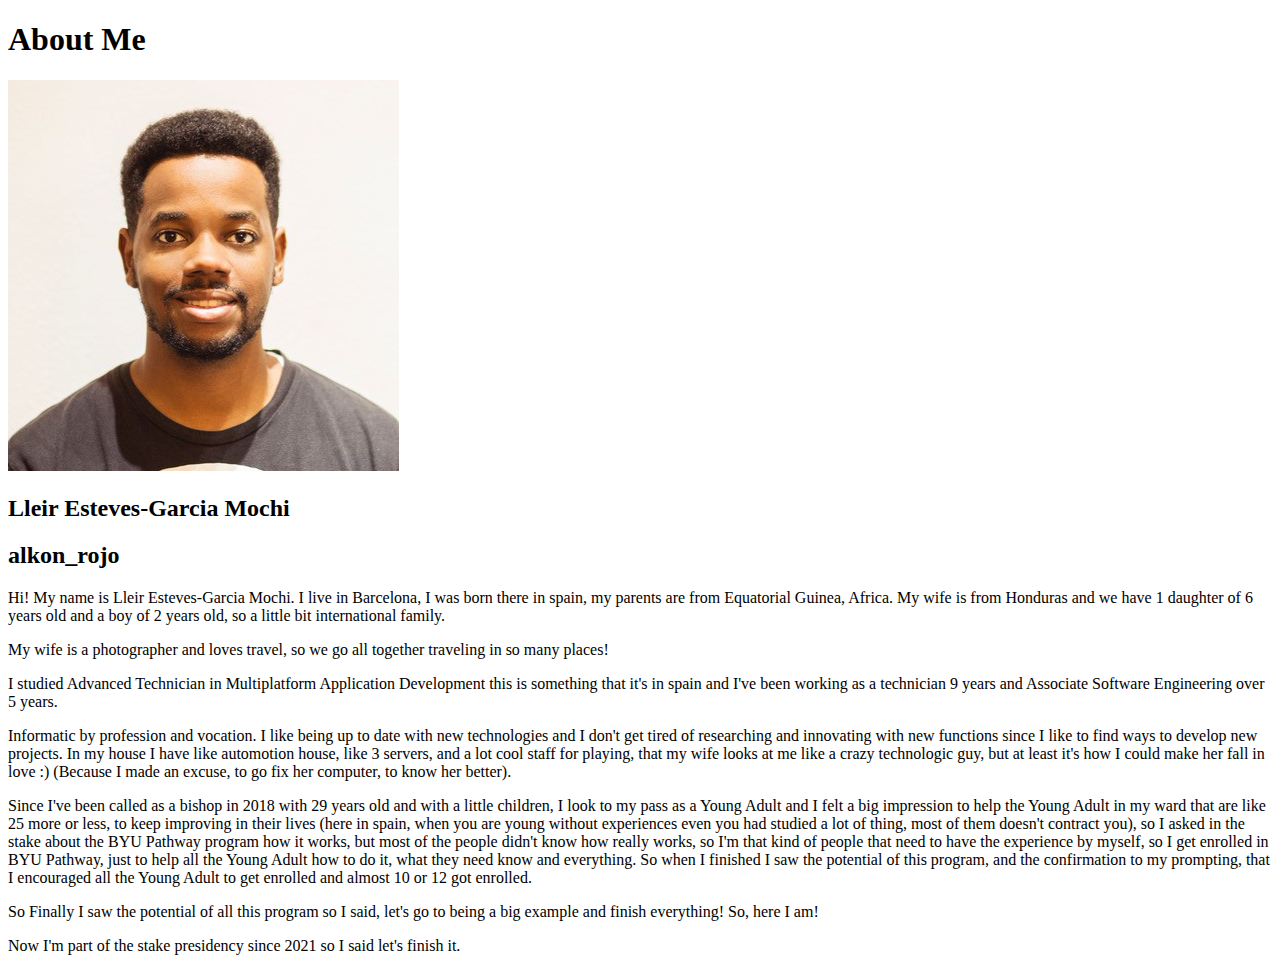
<file: aboutme/index.html>
<!DOCTYPE html>
<html lang="en">
  <head>
    <meta>
    <meta>
    <meta>
    <title>All About Me</title>
  </head>
  <body>
    <h1>About Me</h1>
    <img alt="Image of me?" src="images/lleir.jpg" >
    <h2>Lleir Esteves-Garcia Mochi</h2>
    <h2>alkon_rojo</h2>
    <p>Hi! My name is Lleir Esteves-Garcia Mochi. I live in Barcelona, I was born there in spain, my parents are from Equatorial Guinea, Africa. My wife is from Honduras and we have 1 daughter of 6 years old and a boy of 2 years old, so a little bit international family.</p>
    <p>My wife is a photographer and loves travel, so we go all together traveling in so many places!</p>
    <p>I studied Advanced Technician in Multiplatform Application Development this is something that it's in spain and I've been working as a technician 9 years and Associate Software Engineering over 5 years.</p>
    <p>Informatic by profession and vocation. I like being up to date with new technologies and I don't get tired of researching and innovating with new functions since I like to find ways to develop new projects. In my house I have like automotion house, like 3 servers, and a lot cool staff for playing, that my wife looks at me like a crazy technologic guy, but at least it's how I could make her fall in love :) (Because I made an excuse, to go fix her computer, to know her better).</p>  
    <p>Since I've been called as a bishop in 2018 with 29 years old and with a little children, I look to my pass as a Young Adult and I felt a big impression to help the Young Adult in my ward that are like 25 more or less, to keep improving in their lives (here in spain, when you are young without experiences even you had studied a lot of thing, most of them doesn't contract you), so I asked in the stake about the BYU Pathway program how it works, but most of the people didn't know how really works, so I'm that kind of people that need to have the experience by myself, so I get enrolled in BYU Pathway, just to help all the Young Adult how to do it, what they need know and everything. So when I finished I saw the potential of this program, and the confirmation to my prompting, that I encouraged all the Young Adult to get enrolled and almost 10 or 12 got enrolled.</p>
    <p>So Finally I saw the potential of all this program so I said, let's go to being a big example and finish everything! So, here I am!</p>
    <p>Now I'm part of the stake presidency since 2021 so I said let's finish it.</p>
  </body>
</html>
</file>
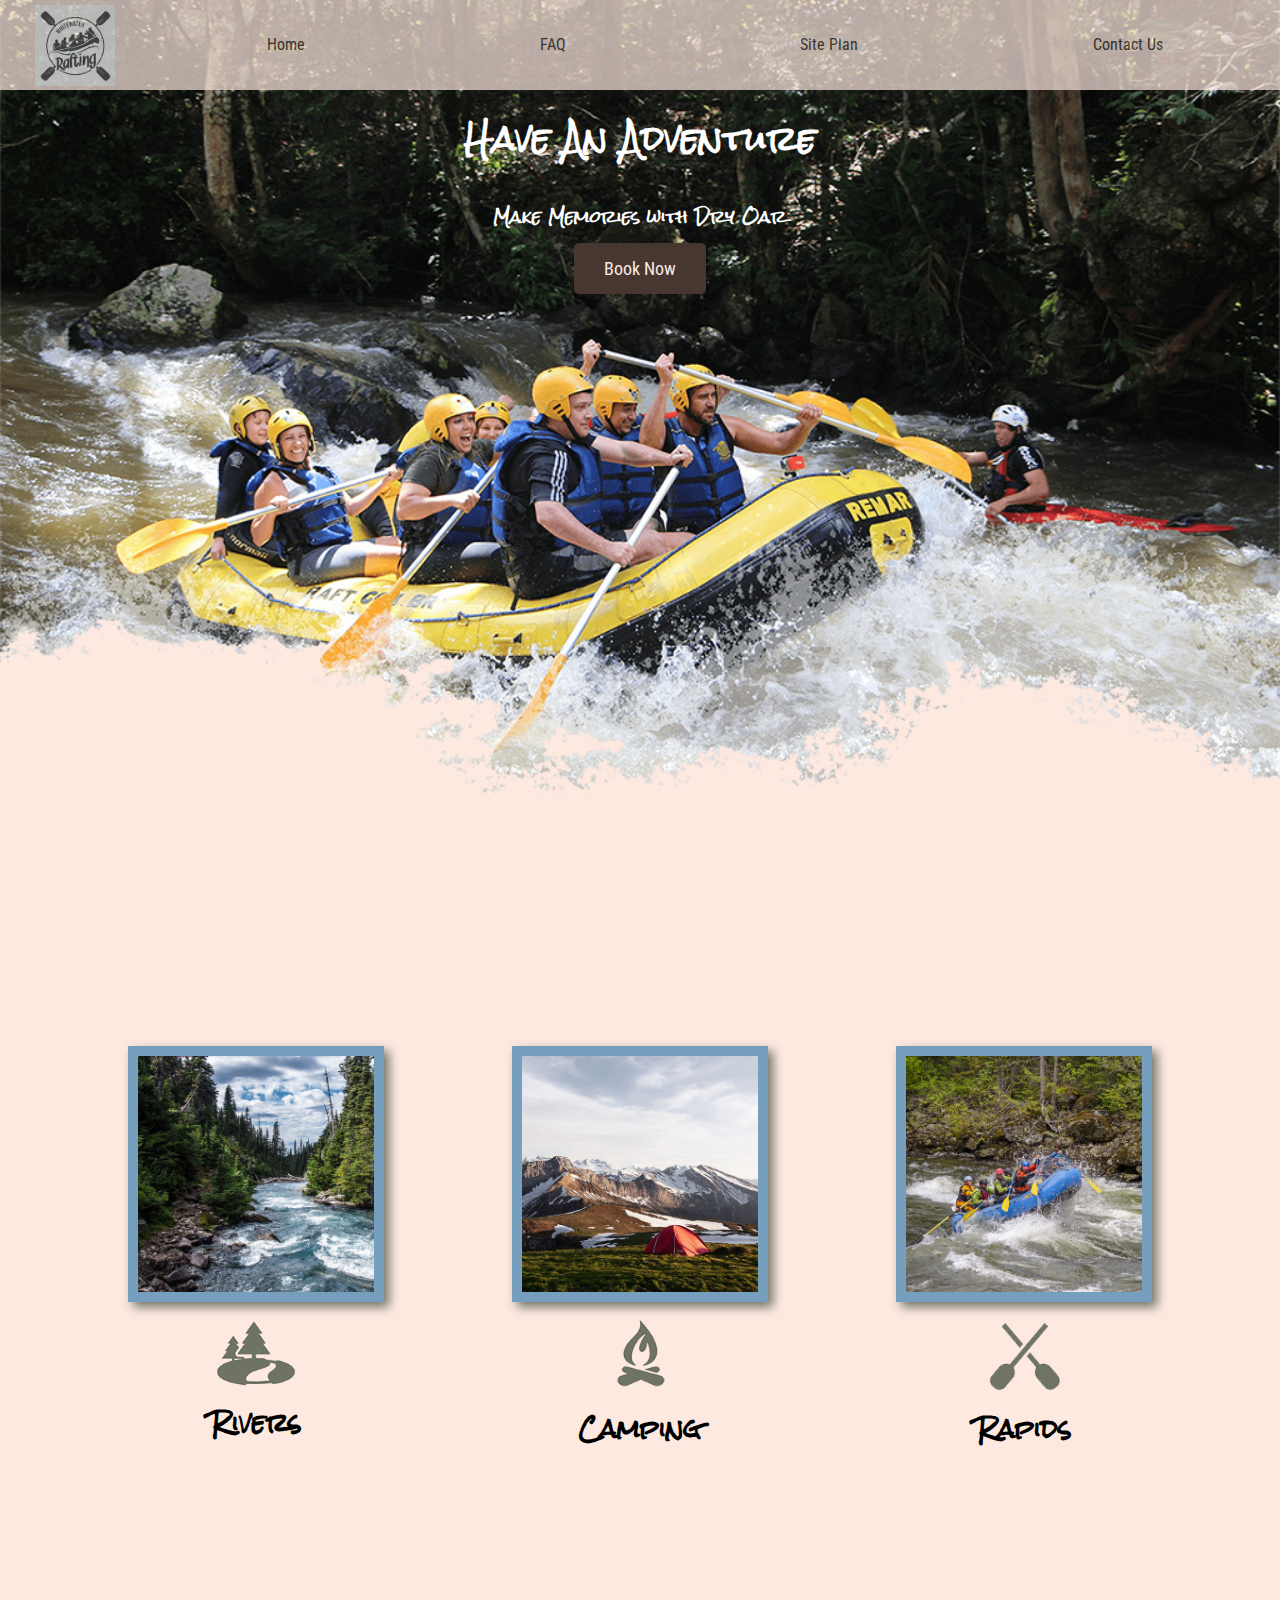
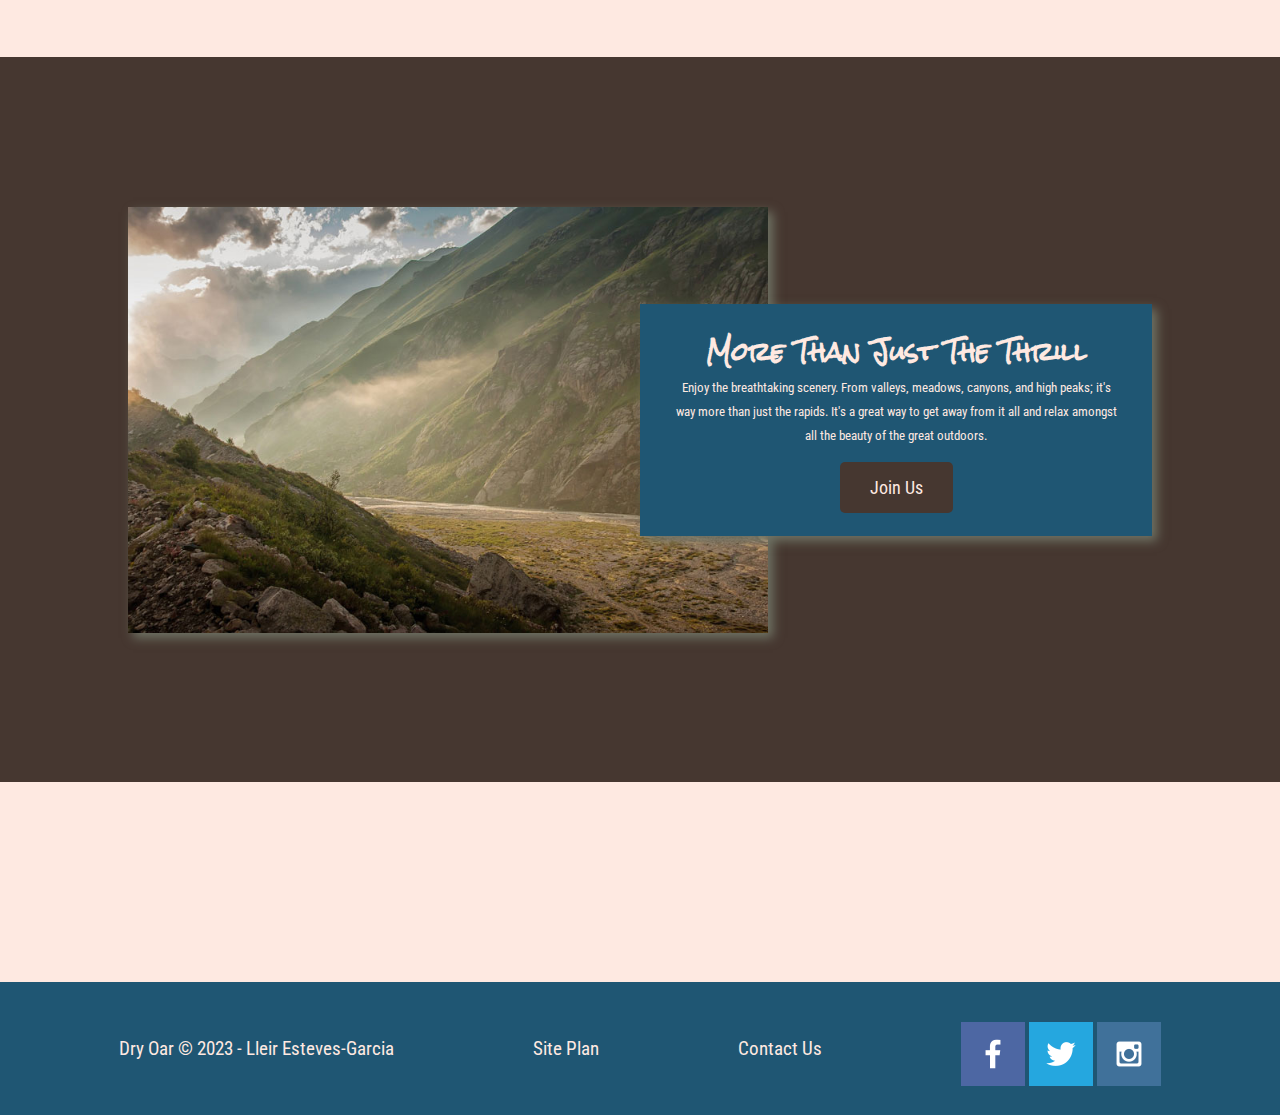
<file: wwr/index.html>
<!DOCTYPE html>
<html lang="en">
<head>
    <link rel="stylesheet" href="styles/style.css">
    <meta charset="UTF-8">
    <meta name="viewport" content="width=device-width, initial-scale=1.0">
    <title>Rapid Water Rafting | Dry Oar Boating | Home</title>
</head>
<body>
    <div id="content">
        <header>
            <a id="logo_link" href="index.html">
                <img class="logo" src="images/logo.png" alt="Dry Oar Logo">
            </a>
            <nav>
                <a href="index.html">Home</a>
                <a href="faq.html">FAQ</a>
                <a href="site-plan-rafting.html">Site Plan</a>
                <a href="contactus.html">Contact Us</a>
            </nav>
        </header>
        <div id="hero">
            <div id="hero-box">
                <img id="hero-img" src="images/hero.png" alt="People enjoying white water rafting">
            </div>
            <section id="hero-msg">
                <h1 class="home-title">Have An Adventure</h1>
                <h4>Make Memories with Dry Oar </h4>
                <div class='button-box'>
                    <a class='book' href="contactus.html">Book Now</a>
                </div>
            </section>
        </div>
        <main class="home-grid">
            <section class="rivers-card">
                <img class="card-img" src="images/rivers.jpg" alt="river in forest">
                <img class="icon" src="images/river_icon.png" alt="river icon">
                <h2>Rivers</h2>
            </section>
            <section class="camping-card">
                <img class="card-img" src="images/camping.jpg" alt="tent in mountains">
                <img class="icon" src="images/fire_icon.png" alt="fire icon">
                <h2>Camping</h2>
            </section>
            <section class="rapids-card">
                <img class="card-img" src="images/rapids.jpg" alt="rafting boat">
                <img class="icon" src="images/oars.png" alt="oars icon">
                <h2>Rapids</h2>
            </section>
            <div id="background"></div> 
            <img class="mountains" src="images/mountains.jpg" alt="Misty mountains">
            <section class="msg">
            <h2>More Than Just The Thrill</h2>
            <p>Enjoy the breathtaking scenery. From valleys, meadows, canyons, and high peaks; it's way more than just the rapids. It's a great way to get away from it all and relax amongst all the beauty of the great outdoors. </p>
            <a class='join' href="rivers.html">Join Us</a>
            </section>
        </main>
        <footer>
            <p>Dry Oar &copy; 2023 - Lleir Esteves-Garcia</p>
            <p><a href="site-plan-rafting.html">Site Plan</a></p>
            <p><a href="contactus.html">Contact Us</a></p>
            <div class="social">
                <a href="https://facebook.com" target="_blank">
                    <img src="images/facebook.png" alt="fb icon">
                </a>
                <a href="https://twitter.com" target="_blank">
                    <img src="images/twitter.png" alt="twitter icon">
                </a>
                <a href="https://instagram.com" target="_blank">
                    <img src="images/instagram.png" alt="instagram icon">
                </a>
            </div>
        </footer>
    </div>
</body>
</html>
</file>
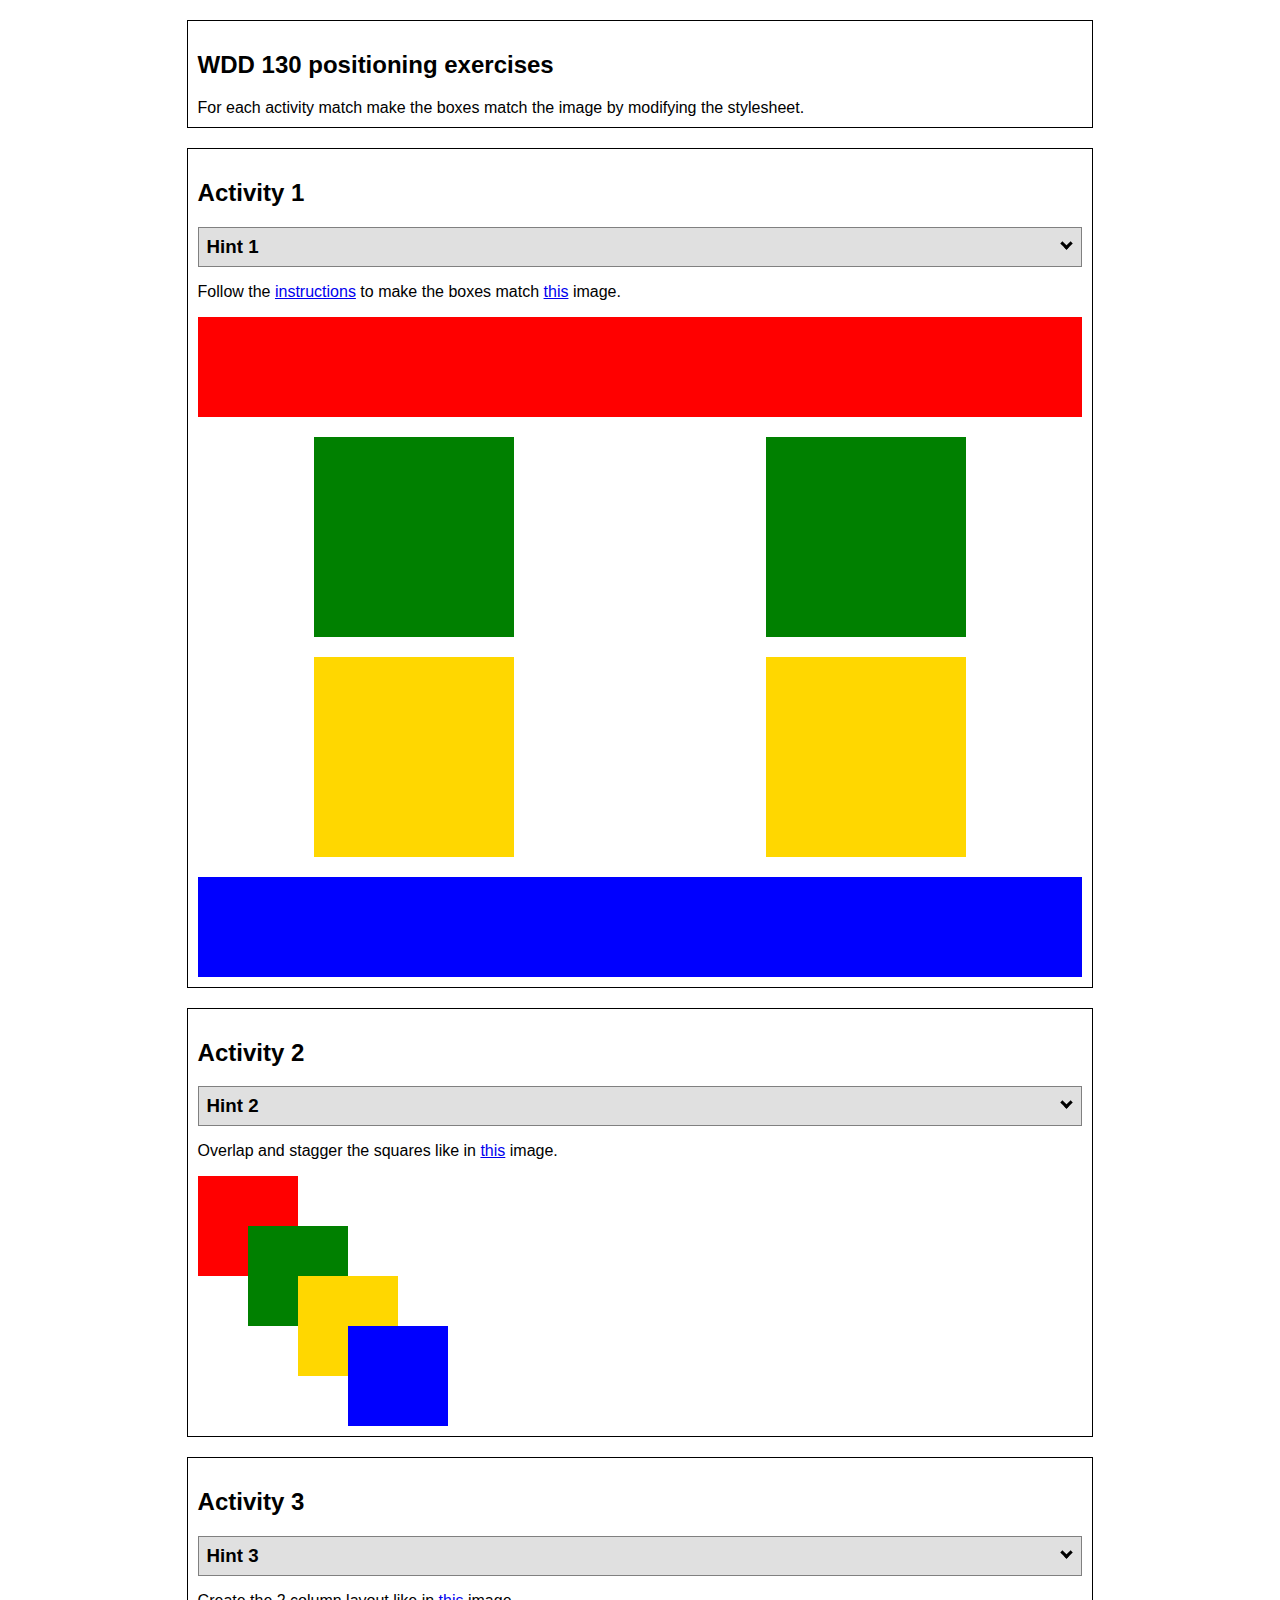
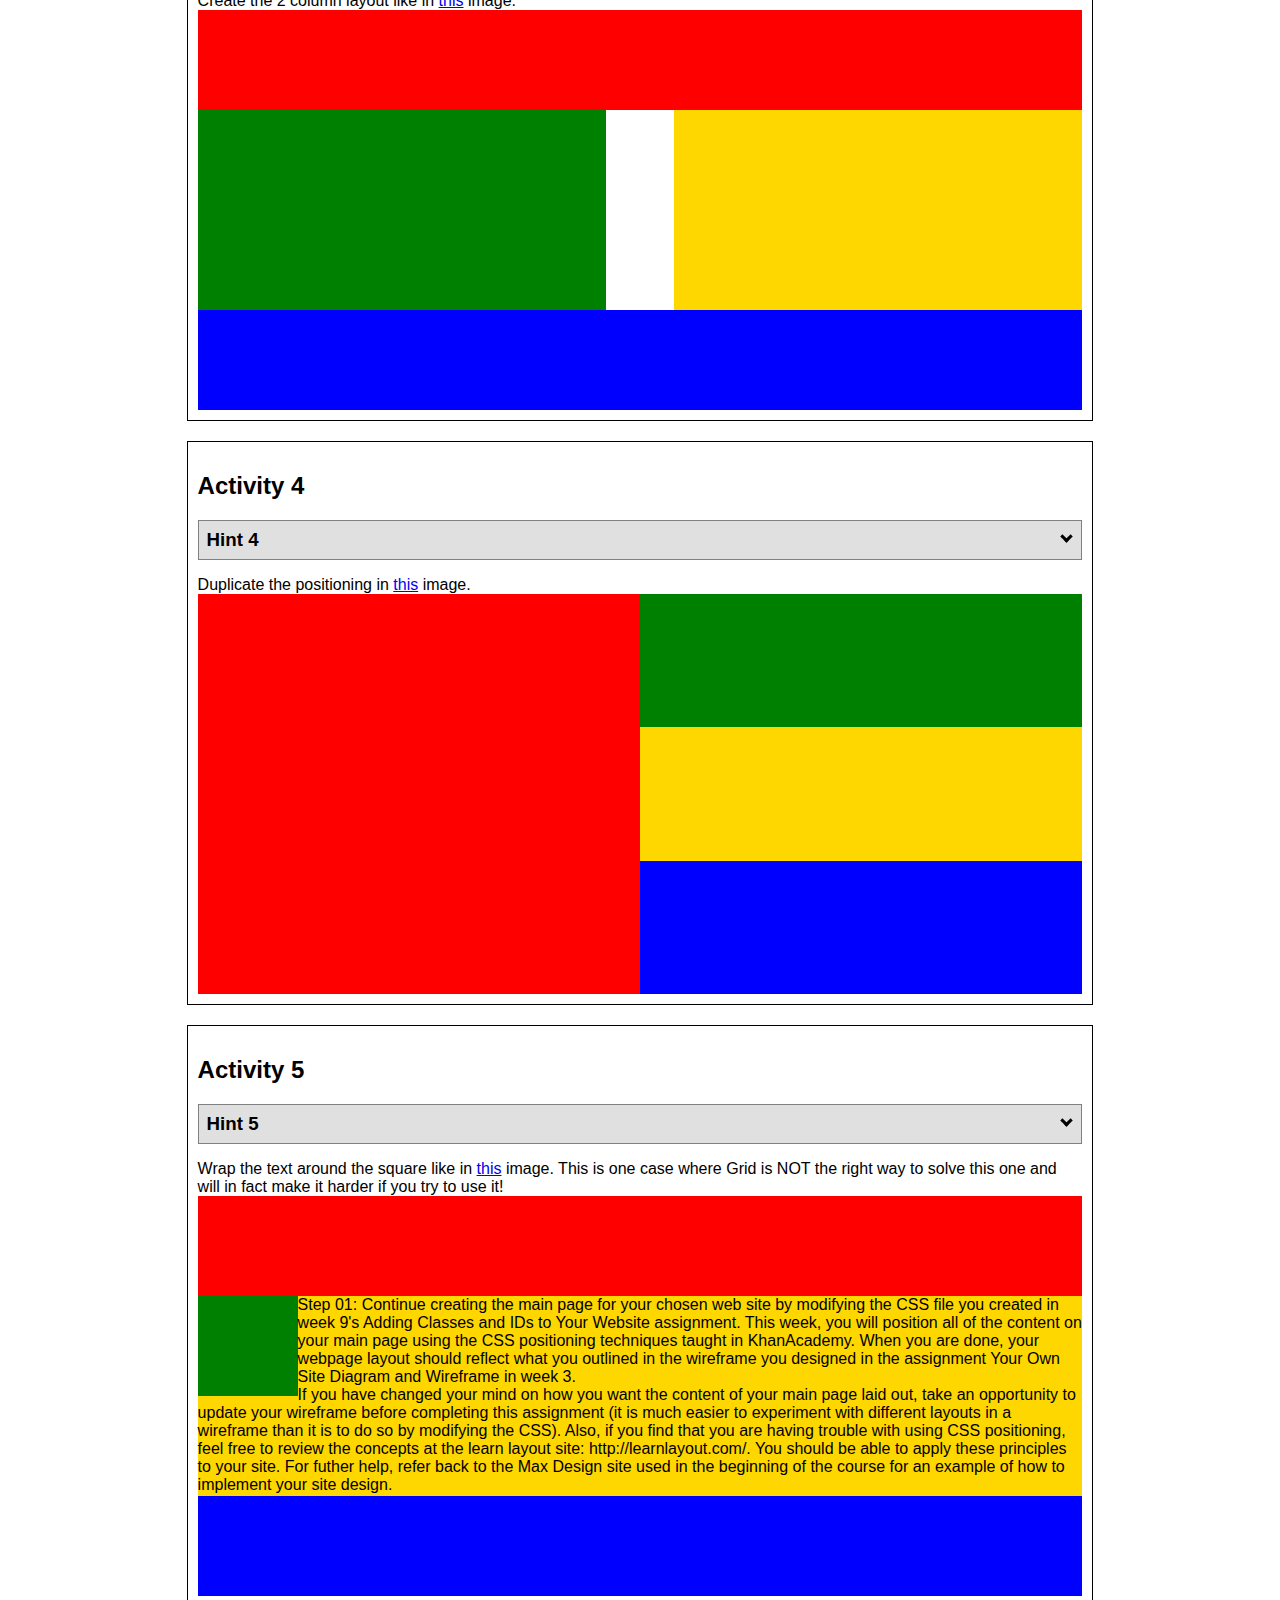
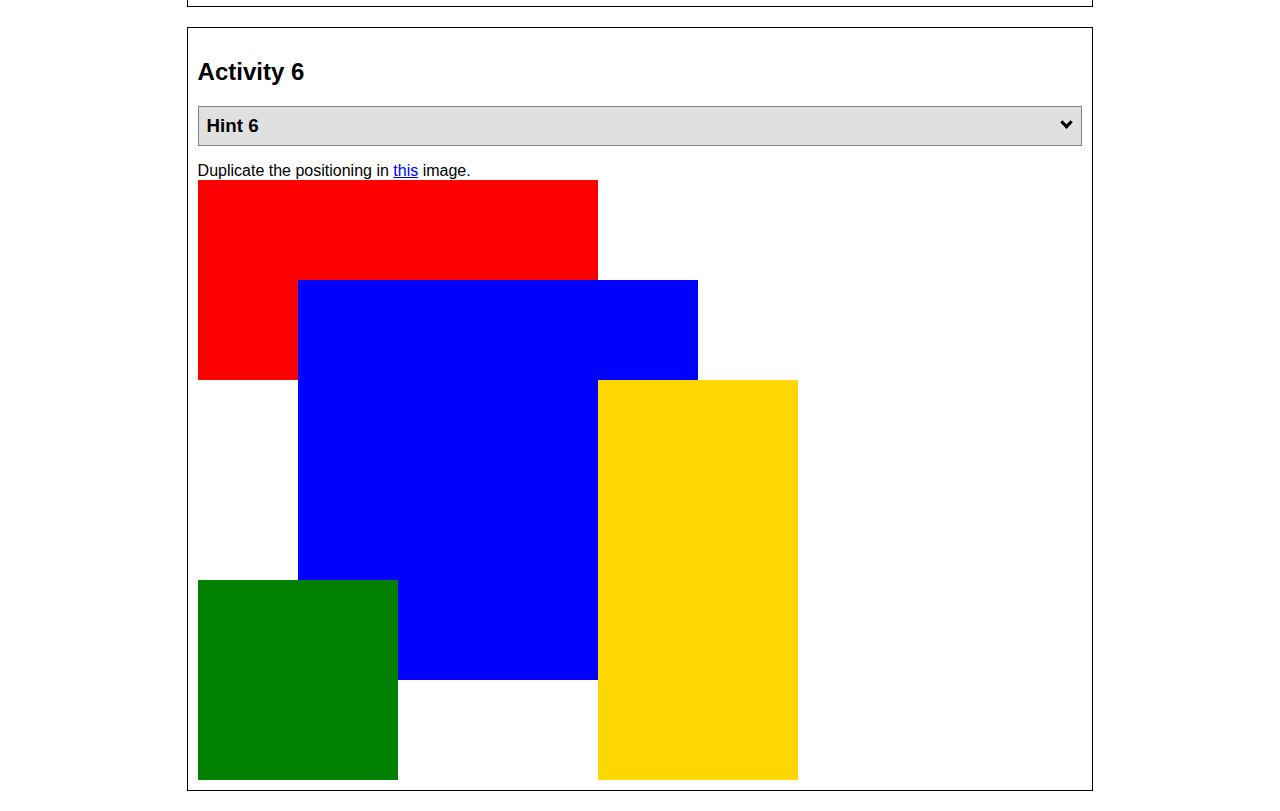
<file: positioning.html>
<!DOCTYPE html>
<html lang="en">
  <head>
    <!-- HTML - Name: positioning.html -->
    <title>Positioning Activity</title>
    <link rel="stylesheet" type="text/css" href="positionstyles.css" />
  </head>
  <body>
    <div class="activity">
      <h2>WDD 130 positioning exercises</h2>
      For each activity match make the boxes match the image by modifying the stylesheet.</div>
    <div class="activity">
      <h2>Activity 1</h2>
      <section class="hint"><input type="checkbox" ><i></i> <h3>Hint 1</h3><div><p>Check out the <a href="https://byui-wdd.github.io/wdd130/activities/w06-css-positioning.html" target="_blank">activity instructions</a> in Ilearn!</p></div></section>
      <p>Follow the <a href="https://byui-wdd.github.io/wdd130/activities/w06-css-positioning.html" target="_blank">instructions</a> to make the boxes match  <a href="https://byui-wdd.github.io/wdd130/images/example1.png" target="_blank">this</a> image.</p>
      <div class="content1" >
        <div class="red1" ></div>
        <div class="green1" ></div>
        <div class="green1" ></div>
        <div class="yellow1"></div>
        <div class="yellow1"></div>
        <div class="blue1"></div>
      </div>
    </div>
    <div class="activity">
      <h2>Activity 2</h2>
      <section class="hint"><input type="checkbox" > <h3>Hint 2</h3><i></i><div>
      <ul>
      <li>grid-template-columns: 50px 50px 50px 50px 50px </li></ul></div></section>
      <p>Overlap and stagger the squares like in <a href="https://byui-wdd.github.io/wdd130/images/example2.png" target="_blank">this</a> image.</p>
      <div class="content2" >
        <div class="red2" ></div>
        <div class="green2" ></div>
        <div class="yellow2"></div>
        <div class="blue2"></div>
      </div>
    </div>
    <div class="activity">
      <h2>Activity 3</h2>
      <section class="hint"><input type="checkbox" > <h3>Hint 3</h3><i></i><div><p>This one is going to be best solved with CSS Grid. Remember to make the boxes the right width first...then start moving them around. </p><h4>Properties used:</h4><ul><li>display:grid;</li><li>grid-template-columns:</li><li>grid-column-gap:</li>
        <li>grid-column:</li>  </ul></div></section>
      Create the 2 column layout like in <a href="https://byui-wdd.github.io/wdd130/images/example3.png" target="_blank">this</a>  image.
      <div class="content3" >
        <div class="red3" ></div>
        <div class="green3" ></div>
        <div class="yellow3"></div>
        <div class="blue3"></div>
      </div>
    </div>
    <div class="activity">
      <h2>Activity 4</h2>
      <section class="hint"><input type="checkbox" > <h3>Hint 4</h3><i></i><div><p>For the others we have been primarily concerned with width. For this one you will need to adjust height as well. </p><h4>Properties used:</h4><ul><li>display:grid;</li><li>grid-template-columns:</li><li>grid-row:</li></ul></div></section>
      Duplicate the positioning in <a href="https://byui-wdd.github.io/wdd130/images/example4.png" target="_blank">this</a> image. 
      <div class="content4" >
        <div class="red4" ></div>
        <div class="green4" ></div>
        <div class="yellow4"></div>
        <div class="blue4"></div>
      </div>
    </div>

    <div class="activity">
      <h2>Activity 5</h2>
      <section class="hint"><input type="checkbox" > <h3>Hint 5</h3><i></i><div><p>Grid is <strong>not</strong> the right way to do this.  In fact there is only one way to really do that...and that is with float. Remember that we float the thing we want the text to wrap around.  Also remember to start by making all the shapes the right size and shape.</p><h4>Properties used:</h4><ul><li>float: left;</li></ul></div></section>
      Wrap the text around the square like in <a href="https://byui-wdd.github.io/wdd130/images/example5.png" target="_blank">this</a> image. This is one case where Grid is NOT the right way to solve this one and will in fact make it harder if you try to use it!
      <div class="content5" >
        <div class="red5" ></div>
        <div class="green5" ></div>
        <div class="yellow5">Step 01: Continue creating the main page for your chosen web site by modifying the CSS file you created in week 9's Adding Classes and IDs to Your Website assignment. This week, you will position all of the content on your main page using the CSS positioning techniques taught in KhanAcademy. When you are done, your webpage layout should reflect what you outlined in the wireframe you designed in the assignment Your Own Site Diagram and Wireframe in week 3. <br />
          If you have changed your mind on how you want the content of your main page laid out, take an opportunity to update your wireframe before completing this assignment (it is much easier to experiment with different layouts in a wireframe than it is to do so by modifying the CSS). Also, if you find that you are having trouble with using CSS positioning, feel free to review the concepts at the learn layout site: http://learnlayout.com/. You should be able to apply these principles to your site. For futher help, refer back to the Max Design site used in the beginning of the course for an example of how to implement your site design.</div>
        <div class="blue5"></div>
      </div>
    </div>
    <div class="activity">
      <h2>Activity 6</h2>
      <section class="hint"><input type="checkbox" > <h3>Hint 6</h3><i></i><div><p>This one is all about visualizing the grid behind the layout. If you are having a hard time doing that first: all the sizes are even multiples of 100, and second here is another example with the lines drawn: <a href="https://byui-wdd.github.io/wdd130/images/example6-hint.png" target="_blank">example 6 with lines</a>. For this one you will find it easiest if you use px for the column width. You can also use <kbd>z-index</kbd> to control the element layering.    </p><h4>Properties used:</h4><ul><li>display:grid;</li><li>grid-template-columns:</li><li>grid-column:</li><li>grid-row:</li><li><a href="https://www.w3schools.com/cssref/pr_pos_z-index.asp" target="_blank">z-index:</a></li></ul></div></section>
      Duplicate the positioning in <a href="https://byui-wdd.github.io/wdd130/images/example6.png" target="_blank">this</a> image.
      <div class="content6" >
        <div class="red6" ></div>
        <div class="green6" ></div>
        <div class="yellow6"></div>
        <div class="blue6"></div>
      </div>
    </div>
  </body>
</html>
</file>
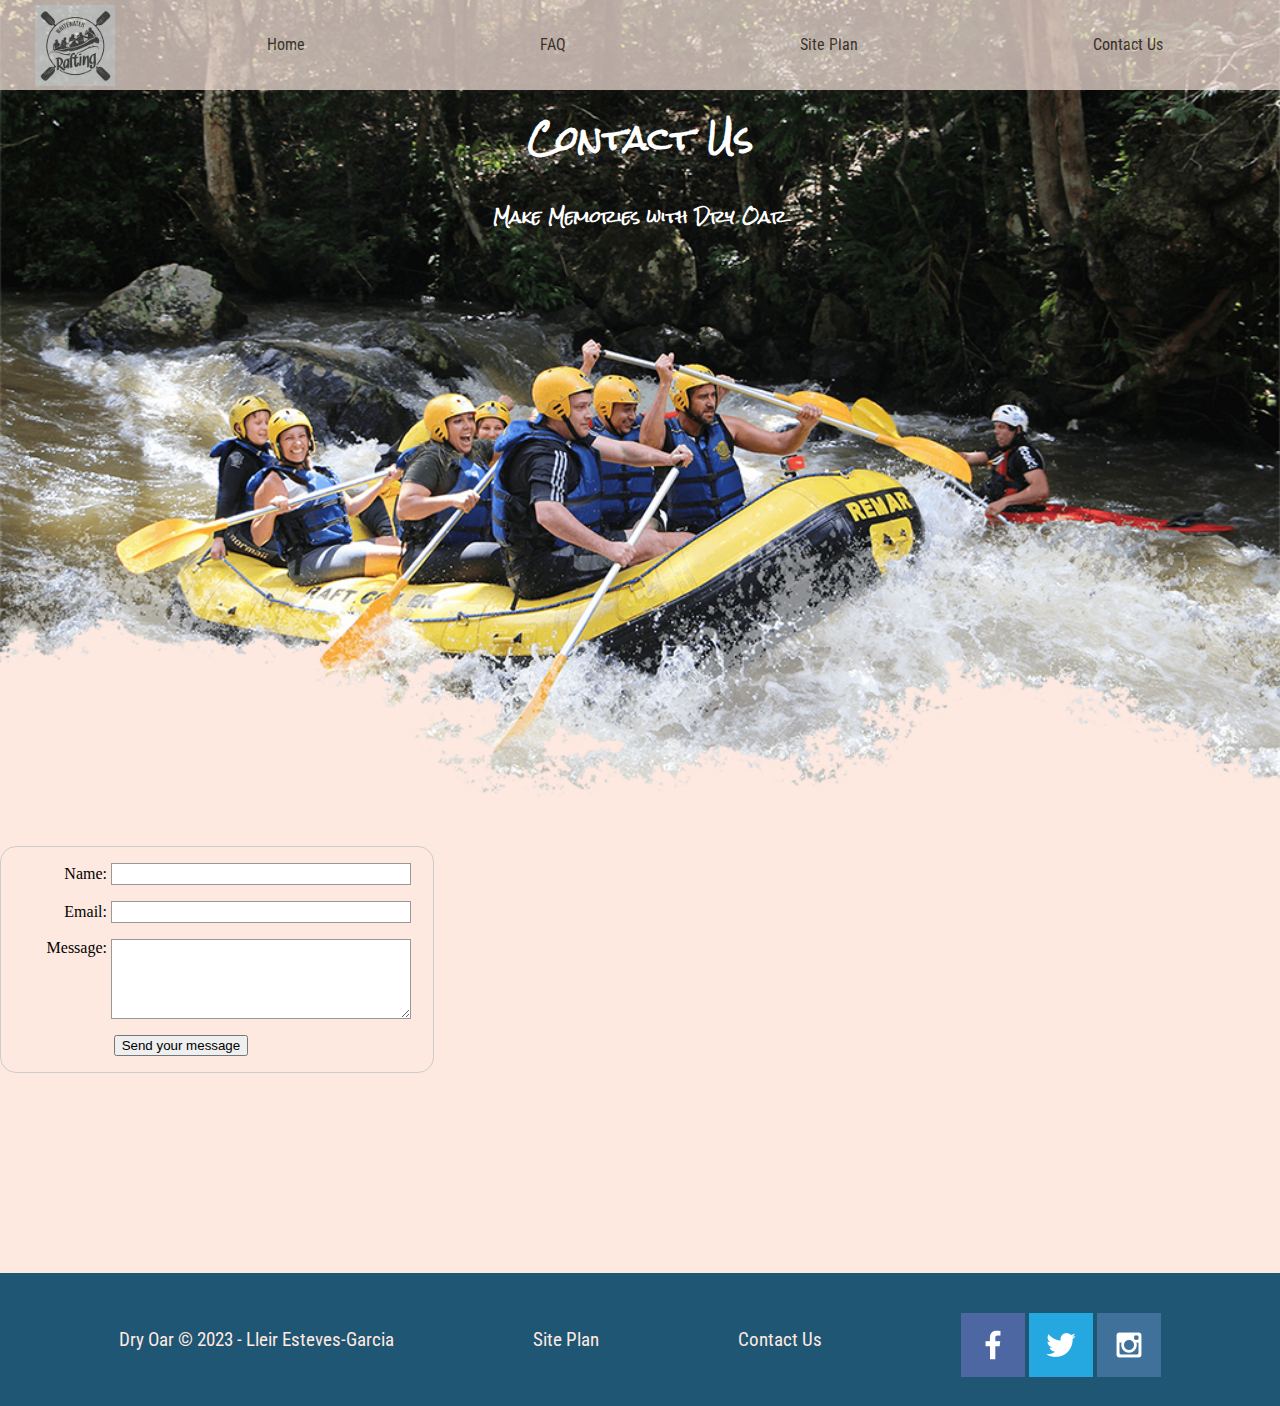
<file: wwr/contactus.html>
<!DOCTYPE html>
<html lang="en">
<head>
    <link rel="stylesheet" href="styles/style.css">
    <meta charset="UTF-8">
    <meta name="viewport" content="width=device-width, initial-scale=1.0">
    <title>Rapid Water Rafting | Dry Oar Boating | Contact Us</title>
</head>
<body>
    <div id="content">
        <header>
            <a id="logo_link" href="index.html">
                <img class="logo" src="images/logo.png" alt="Dry Oar Logo">
            </a>
            <nav>
                <a href="index.html">Home</a>
                <a href="faq.html">FAQ</a>
                <a href="site-plan-rafting.html">Site Plan</a>
                <a href="contactus.html">Contact Us</a>
            </nav>
        </header>
        <div id="hero">
            <div id="hero-box">
                <img id="hero-img" src="images/hero.png" alt="People enjoying white water rafting">
            </div>
            <section id="hero-msg">
                <h1 class="home-title">Contact Us</h1>
                <h4>Make Memories with Dry Oar </h4>
            </section>
        </div>
        <main class="home-grid">
            <div id="feedback"></div>
            <form action="/my-handling-form-page" method="post">
                <div>
                  <label for="name">Name:</label>
                  <input type="text" id="name" name="user_name" />
                </div>
              
                <div>
                  <label for="mail">Email:</label>
                  <input type="email" id="mail" name="user_email" />
                </div>
              
                <div>
                  <label for="msg">Message:</label>
                  <textarea id="msg" name="user_message"></textarea>
                </div>
              
                <div class="button">
                  <button type="submit">Send your message</button>
                </div>
              </form>
        </main>
        <footer>
            <p>Dry Oar &copy; 2023 - Lleir Esteves-Garcia</p>
            <p><a href="site-plan-rafting.html">Site Plan</a></p>
            <p><a href="contactus.html">Contact Us</a></p>
            <div class="social">
                <a href="https://facebook.com" target="_blank">
                    <img src="images/facebook.png" alt="fb icon">
                </a>
                <a href="https://twitter.com" target="_blank">
                    <img src="images/twitter.png" alt="twitter icon">
                </a>
                <a href="https://instagram.com" target="_blank">
                    <img src="images/instagram.png" alt="instagram icon">
                </a>
            </div>
        </footer>
    </div>
    <script>
        // get the feedback div element so we can do something with it.
        const feedbackElement = document.getElementById('feedback');
        // get the form so we can read what was entered in it.
        const formElement = document.forms[0];
        // add a 'listener' to wait for a submission of our form. When that happens run the code below.
        formElement.addEventListener('submit', function(e) {
            // stop the form from doing the default action.
            e.preventDefault();
            // set the contents of our feedback element to a message letting the user know the form was submitted successfully. Notice that we pull the name that was entered in the form to personalize the message!
            feedbackElement.innerHTML = 'Hello '+ formElement.user_name.value +'! Thank you for your message. We will get back with you as soon as possible!';
            // make the feedback element visible.
            feedbackElement.style.display = "block";
            // add a class to move everything down so our message doesn't cover it.
            document.body.classList.toggle('moveDown');
        });
    </script>
</body>
</html>
</file>
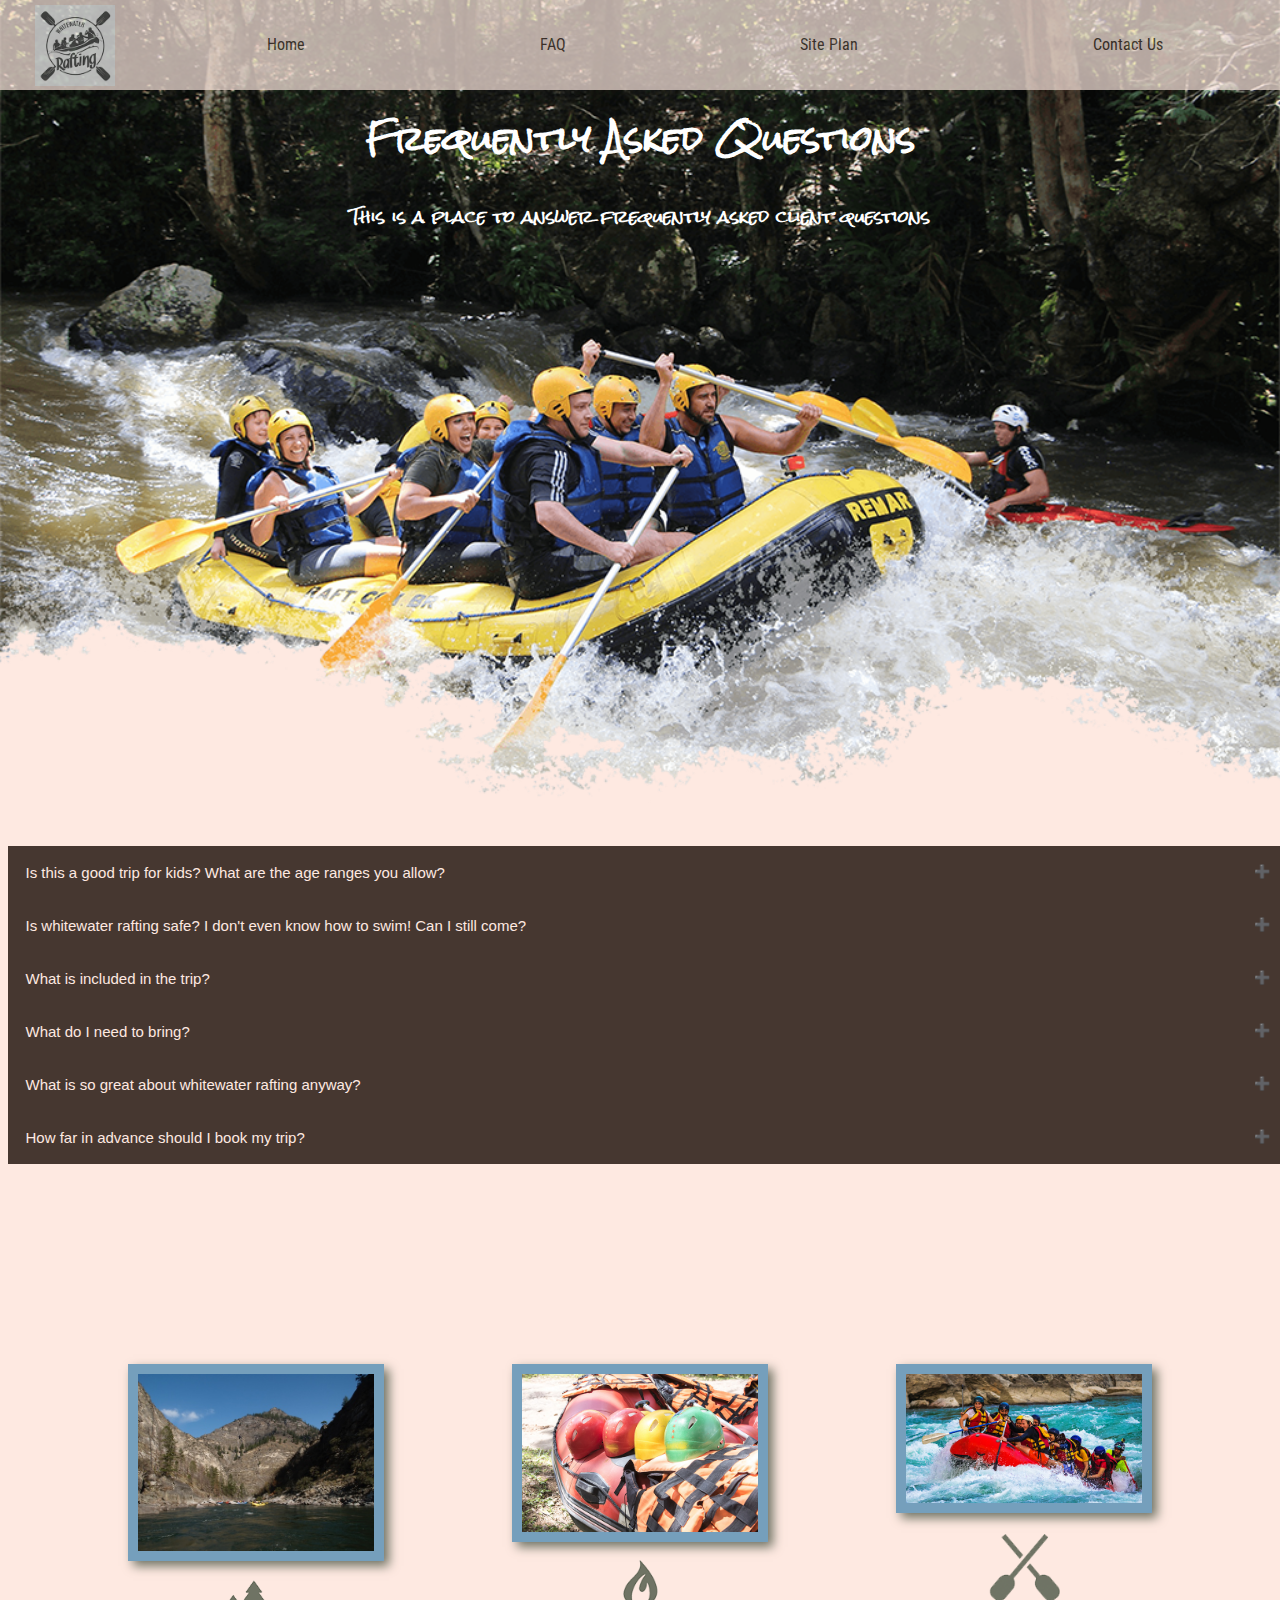
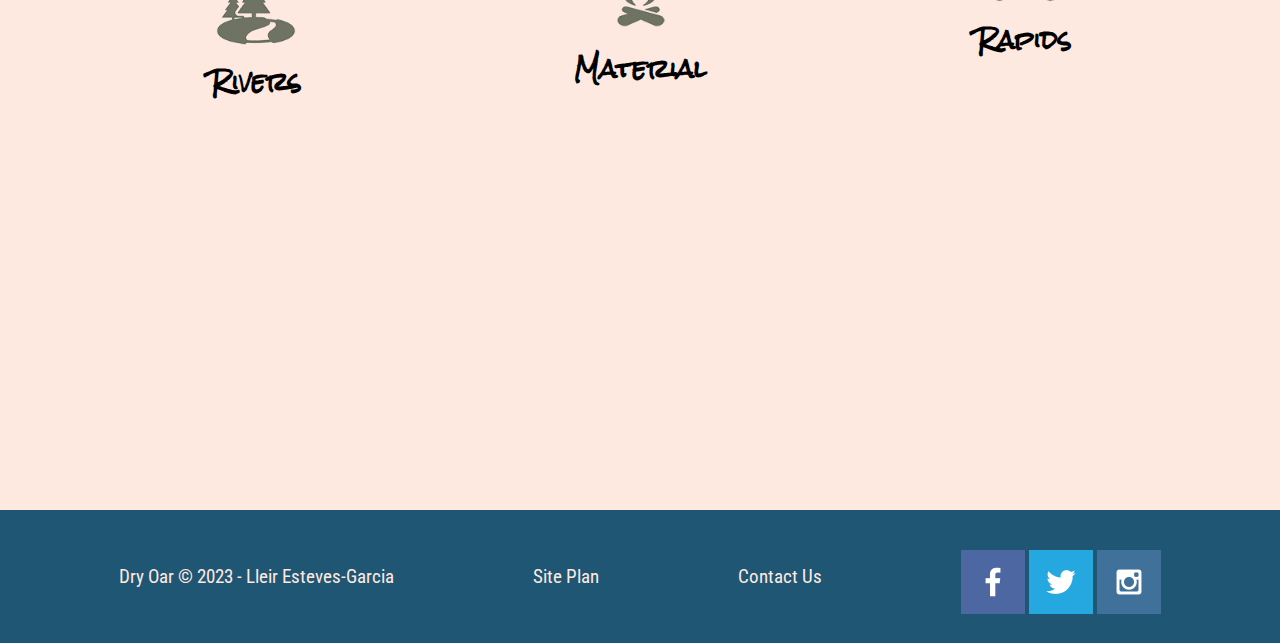
<file: wwr/faq.html>
<!DOCTYPE html>
<html lang="en">
<head>
    <link rel="stylesheet" href="styles/style.css">
    <meta charset="UTF-8">
    <meta name="viewport" content="width=device-width, initial-scale=1.0">
    <title>Rapid Water Rafting | Dry Oar Boating | FAQ</title>
</head>
<body>
    <div id="content">
        <header>
            <a id="logo_link" href="index.html">
                <img class="logo" src="images/logo.png" alt="Dry Oar Logo">
            </a>
            <nav>
                <a href="index.html">Home</a>
                <a href="faq.html">FAQ</a>
                <a href="site-plan-rafting.html">Site Plan</a>
                <a href="contactus.html">Contact Us</a>
            </nav>
        </header>
        <div id="hero">
            <div id="hero-box">
                <img id="hero-img" src="images/hero.png" alt="People enjoying white water rafting">
            </div>
            <section id="hero-msg">
                <h1 class="home-title">Frequently Asked Questions</h1>
                <h4>This is a place to answer frequently asked client questions</h4>
            </section>
        </div>
        <main >
            <button type="button" class="collapsible">Is this a good trip for kids? What are the age ranges you allow?</button>
            <div class="content">
                <p>Absolutely this is a good trip for children of all ages. We have found however that children over the age of 8 seem to enjoy it more overall (And parents especially enjoy it more if their children are all over 8). A common concern we get from parents is that their children will be bored stuck on a boat for hours at a time. Surprisingly we deal with very few bored children of any age. The areas we are rafting through are some of the most beautiful in the world, and you never know what you might see around any corner. Not to mention the rapids which keep things very interesting. Each boat also comes equipped with a guide. It has been proven that river guides are unable to go for very long at all without telling stories...some of which are even true!</p>
            </div>
            <button type="button" class="collapsible">Is whitewater rafting safe? I don't even know how to swim! Can I still come?</button>
            <div class="content">
                <p>As with all adventure sports, there is an inherent and assumed element of risk. To help ensure your safety, our guides are all certified in Wilderness First aid and all start with at least 3 years of rafting experience. The most common injuries are sunburns and injuries that occur on land.
                    Everyone on commercial rafting trips wears coast guard approved life vest or personal flotation device (PFD). Many non swimmers go on rafting trips and have a great time. Your guide will give you an in depth and engaging safety talk before your trip begins explaining what you should prepare for and do in the event that you fall out of the raft.</p>
            </div>
            <button type="button" class="collapsible">What is included in the trip?</button>
            <div class="content">
                <p>We will provide all necessary camping equipment. This includes a sleeping bag, foam pad, waterproof duffle bag, small waterproof day bag, tent and a cot, eating utensils and camping chair.
                    We provided water and lemonade during the day. Coffee, tea and hot chocolate are provided during the morning and evening hours. You may bring beer, liquor and soft drinks (in reasonable amounts, 2 cans per day). You may purchase these items either the night before the trip, or on your way to the put-in. 3 meals per day, plus snacks.</p>
            </div>
            <button type="button" class="collapsible">What do I need to bring?</button>
            <div class="content">
                <p>The most effective way to plan for temperature and weather changes in the Canyon is to be prepared for both hot & dry and cold & wet Rain jacket and rain pants- do not bring ponchos Quick dry shirts and shorts long sleeve cotton shirt and pants- helps keep you cooler on hot days.</p>
                <p>Button down shirts provide more sun protection on the neck Light Weight Cotton Pant, Nylon Pant or Sarong the best thing for men to wear are swim trunks as shorts if you are cold natured, bring polypropylene long underwear top and bottom Women wear swim suits or quick dry underwear and sport bras as a base layer during the day.</p>
                <p>Over the base layer, wear a pair of quick dry shorts and the shirt of your choice (polypropylene if you are cold, cotton if you are hot). Two piece swim suits are convenient when changing or going to the bathroom. hat- large brim hat offers protection from the sun with a good quality strap. Sunglasses with strap socks- used for hiking and to protect your feet from the sun. sandals or water shoes- if not used to hiking in these, bring a pair of shoes you have hiked in before camper wear: Bring something comfortable to wear around camp. Cotton dresses, skirts and sarongs are all popular options. Sleep wear: You might choose to sleep in your camp wear. Otherwise, you might like to bring something comfortable to sleep in. water bottle small day pack for hikes moisturizing lotion headlamp or flashlight moleskin waterproof sunscreen and lip balm optional items: gloves fleece jacket towel bandana small pillow hygiene products: toothpaste, toothbrush, tissue, nail clippers, feminine hygiene products, extra eyeglasses or contacts, biodegradable soap and shampoo camera equipment book, watercolors, journal and pen.</p>
            </div>
            <button type="button" class="collapsible">What is so great about whitewater rafting anyway?</button>
            <div class="content">
                <p>Are you kidding me! What's not great about whitewater rafting!...Let's describe a common day on the river.</p>
                <p>Arise in the soft light of the early morning after a night spent sleeping under a beautiful starry sky. Have a hearty warm breakfast of fresh blueberry pancakes or omelets to order, then pack your things and prepare for the day. The day is filled with some combination of swift water, rapids, calms, hikes, history, geology, stories, and more good food. We try to hit camp around 4 or 5, after setting up your cot you can relax with a good book or good company by the river, or explore around camp while your guides prepare your dinner...something perhaps like steak and potatoes, or grilled salmon...and dutch oven brownies...you won't forget the dutch oven brownies. After dinner it's more relaxing, and you might even be able to talk your guide into another story or two to send you off to bed under more stars than you thought were possible.</p>
            </div>
            <button type="button" class="collapsible">How far in advance should I book my trip?</button>
            <div class="content">
                <p>If you have specific dates you need, we recommend booking a year in advance. If you can be more flexible 6 months in advance is usually sufficient.</p>
            </div>
            <script>
                var coll = document.getElementsByClassName("collapsible");
                var i;
                
                for (i = 0; i < coll.length; i++) {
                  coll[i].addEventListener("click", function() {
                    this.classList.toggle("active");
                    var content = this.nextElementSibling;
                    if (content.style.display === "block") {
                      content.style.display = "none";
                    } else {
                      content.style.display = "block";
                    }
                  });
                }
            </script>
        <div class="home-grid">
            <section class="rivers-card">
                <img class="card-img" src="images/river-portrait.jpg" alt="river in forest">
                <img class="icon" src="images/river_icon.png" alt="river icon">
                <h2>Rivers</h2>
            </section>
            <section class="camping-card">
                <img class="card-img" src="images/rafting-material.jpg" alt="rafting material">
                <img class="icon" src="images/fire_icon.png" alt="fire icon">
                <h2>Material</h2>
            </section>
            <section class="rapids-card">
                <img class="card-img" src="images/rafting3.jpg" alt="rafting boat">
                <img class="icon" src="images/oars.png" alt="oars icon">
                <h2>Rapids</h2>
            </section>
        </div>
        </main>
        <footer>
            <p>Dry Oar &copy; 2023 - Lleir Esteves-Garcia</p>
            <p><a href="site-plan-rafting.html">Site Plan</a></p>
            <p><a href="contactus.html">Contact Us</a></p>
            <div class="social">
                <a href="https://facebook.com" target="_blank">
                    <img src="images/facebook.png" alt="fb icon">
                </a>
                <a href="https://twitter.com" target="_blank">
                    <img src="images/twitter.png" alt="twitter icon">
                </a>
                <a href="https://instagram.com" target="_blank">
                    <img src="images/instagram.png" alt="instagram icon">
                </a>
            </div>
        </footer>
    </div>
</body>
</html>
</file>
<file: wwr/styles/style.css>
@import url('https://fonts.googleapis.com/css2?family=Roboto+Condensed&family=Rock+Salt&display=swap');

:root {
    --heading-font: "Rock Salt";
    --paragraph-font: "Roboto Condensed", Helvetica, sans-serif;
}

#content{
    max-width: 1600px;
    margin: 0 auto;
}

nav a {
    text-align: center;
    color: #463730;
    text-decoration: none;
    font-family: var(--paragraph-font);
    padding: 35px;
}

#hero {
    display: grid;
    grid-template-columns: 1fr 3fr 1fr;
    margin-top: -100px; 
}

#hero-box {
    grid-column: 1/4;
    grid-row: 1/3;
    /* z-index: -1; */
}

#hero-msg {
    grid-column: 2/3;
    grid-row: 1/2;
    margin-top: 100px;
}

#hero-msg h1 {
    text-align: center;
    color: white;
}

#hero-msg h4 {
    text-align: center;
    color: white;
}
#hero-img {
    width: 100%;
}
.button-box {
    text-align: center; 
}
main section {
    text-align: center; 
}

#background {
    height: 725px;
    background-color: #463730;
    grid-column: 1/11;
    grid-row: 4/9;
}

body {
    background-color: #fee9e1;
    margin: 0;
    padding: 0;
}
header {
    background-color:#fee9e1;
    display: grid;
    grid-template-columns: 150px auto;
    opacity: .7;
}

nav {
    display: flex;
    justify-content: space-around;
}

nav a:hover {
    background-color: #463730;
    color: #fee9e1;
}
.book, .join {
    background-color: #463730;
    color: #fee9e1;
    text-decoration: none;
    font-size: 18px;
    padding: 15px 30px;
    margin-top: 50px;
    border-radius: 5px;
}
.book:hover {
    background-color: #759fbc;
    color: #fee9e1;
}

.join:hover {
    background-color: #fee9e1;
    color: #463730;
}
.msg {
    background-color: #1f5673;
    line-height: 1.5em;
    padding: 35px;
    grid-column: 6/10;
    grid-row: 6/7;
    box-shadow: 5px 5px 10px #6f7364;
}
footer {
    background-color: #1f5673;
    color: #fee9e1;
    padding: 25px 50px;
    margin-top: 200px;
    display: flex;
    justify-content: space-around;
    align-items: center
}
footer a {
    color: #fee9e1;
    text-decoration: none;
}
footer a:hover {
    color: #759fbc;
}
footer p {
    font-size: 1.2em;
} 
footer p a:hover {
    text-decoration: underline;
} 

footer .social img {
    padding-top: 15px;
}

.home-title {
    color: #463730;
    font-size: 2em;
    margin-top: 10px;
}

.home-grid {
    display: grid;
    grid-template-columns: 100fr 100fr 100fr 100fr 100fr 100fr 100fr 100fr 100fr 100fr; 
}

h4 {
    color: #463730;
}

.msg h2 {
    color: #fee9e1;
}
.msg p {
    color: #fee9e1;
    font-size: .8em;
    padding-bottom: 15px;
}

.icon {
    width: 80px;
    padding-top: 10px;
}
.logo {
    width: 80px;
}

h1, h2, h3, h4, h5, h6 {
    font-family: var(--heading-font);
}

p,a {
    font-family: var(--paragraph-font);
}

h2 {
    margin: 0;
}

#logo_link {
    padding-top: 5px;
    justify-self: center;
    align-self: center;
}

.rivers-card, .camping-card, .rapids-card {
    margin: 200px 0;
}

.card-img {
    border: 10px solid #759fbc;
    transition: transform .5s;
    box-shadow: 5px 5px 10px #6f7364;
}

.card-img:hover {
    opacity: .6;
    transform: scale(1.1);
}

.card-img, .mountains {
    width: 100%;
}

.rivers-card {
    grid-column: 2/4;
    grid-row: 2/3;
}

.camping-card {
    grid-column: 5/7;
    grid-row: 2/3;
}

.rapids-card {
    grid-column: 8/10;
    grid-row: 2/3;
}

.mountains  {
    grid-column: 2/7;
    grid-row: 5/8;
    box-shadow: 5px 5px 10px #6f7364;
}

main section img {
    box-sizing: border-box;
}

.collapsible {
    background-color: #463730;
    color: #fee9e1;
    cursor: pointer;
    padding: 18px;
    width: 100%;
    border: none;
    text-align: left;
    outline: none;
    font-size: 15px;
}

.active, .collapsible:hover {
    background-color: #759fbc;
}

.content {
    padding: 0 18px;
    display: none;
    overflow: hidden;
    background-color: #f1f1f1;
}

.collapsible:after {
    content: '\02795'; /* Unicode character for "plus" sign (+) */
    font-size: 13px;
    color: #fee9e1;
    float: right;
    margin-left: 5px;
}
  
.active:after {
    content: "\2796"; /* Unicode character for "minus" sign (-) */
}

#feedback {
    background-color: antiquewhite;
    position: absolute;
    top: 0;
    left: 0;
    right: 0;
    padding: .5em;
    /* make this element invisible until we are ready for it */
    display: none;      
}
.moveDown {
    margin-top: 3em;
}

/*Form*/
form {
    /* Just to center the form on the page */
    margin: 0 auto;
    width: 400px;
  
    /* To see the limits of the form */
    padding: 1em;
    border: 1px solid #ccc;
    border-radius: 1em;
  }
  
  div + div {
    margin-top: 1em;
  }
  
  label {
    /* To make sure that all label have the same size and are properly align */
    display: inline-block;
    width: 90px;
    text-align: right;
  }
  
  input,
  textarea {
    /* To make sure that all text field have the same font settings
       By default, textarea are set with a monospace font */
    font: 1em sans-serif;
  
    /* To give the same size to all text field */
    width: 300px;
  
    -moz-box-sizing: border-box;
    box-sizing: border-box;
  
    /* To harmonize the look & feel of text field border */
    border: 1px solid #999;
  }
  
  input:focus,
  textarea:focus {
    /* To give a little highlight on active elements */
    border-color: #000;
  }
  
  textarea {
    /* To properly align multiline text field with their label */
    vertical-align: top;
  
    /* To give enough room to type some text */
    height: 5em;
  
    /* To allow users to resize any textarea vertically
       It works only on Chrome, Firefox and Safari */
    resize: vertical;
  }
  
  .button {
    /* To position the buttons to the same position of the text fields */
    padding-left: 90px; /* same size as the label elements */
  }
  
  button {
    /* This extra margin represent the same space as the space between
       the labels and their text fields */
    margin-left: 0.5em;
  }
  
/*Responsive design */
@media screen and (max-width: 900px) {
    #hero, .home-grid {
        display: block;
        height: auto;
    }
    nav, footer {
        flex-direction: column;
    }
    nav a {
        display: block;
        padding: 15px;
    }
    #hero {
        margin-top: 0;
    }
    #hero-msg {
        margin-top: 0;
    }
    #hero-msg h4 {
        display: none;
    }
    .home-title {
        font-size: 25px;
        color: #6f7364;
    }
    .rivers-card, .camping-card, .rapids-card { 
        margin: 50px auto;
        width: 60%;
    }
    #background {
        display: none;
    }
    .mountains, .msg {
        width: 80%;
        display: block;
        margin: 0 auto;
    }
    footer {
        margin-top: 25px;
    }
}
</file>
<file: positionstyles.css>
/* CSS - Name: "positionstyles.css" */
/* Activity 1 styles */
.content1 {
  /* This is the parent of the activity 1 boxes. */
  display: grid;
  grid-template-columns: 1fr 1fr;
  justify-items: center;
  gap: 20px;
}
.red1 { 
  width: 100%; 
  height: 100px; 
  background-color: red; 
  grid-column: 1/3;

} 
.green1 {
  width: 200px; 
  height: 200px; 
  background-color: green; 

} 
.yellow1 {
  width: 200px; 
  height: 200px; 
  background-color: gold; 
} 
.blue1 {
  width: 100%; 
  height: 100px; 
  background-color: blue; 
  grid-column: 1/3;
} 
/* Activity 2 styles */ 
.content2 {
  /* This is the parent of the activity 2 boxes. */
  display: grid;
  grid-template-columns: 50px 50px 50px 50px 50px;
  grid-gap: 0%;  
}
.red2 {
  width: 100px; 
  height: 100px; 
  background-color: red; 
  z-index: 1;
  grid-column-start: 1;
  grid-column-end: 3;
  grid-row-start: 1;
  grid-row-end: 3;
} 
.green2 { 
  width: 100px; 
  height: 100px; 
  background-color: green; 
  z-index: 2;
  grid-column-start: 2;
  grid-column-end: 4;
  grid-row-start: 2;
  grid-row-end: 4;
} 
.yellow2 {
  width: 100px; 
  height: 100px; 
  background-color: gold; 
  z-index: 3;
  grid-column-start: 3;
  grid-column-end: 5;
  grid-row-start: 3;
  grid-row-end: 5;
  
} 
.blue2 {
  width: 100px; 
  height: 100px; 
  background-color: blue;
  z-index: 4;
  grid-column-start: 4;
  grid-column-end: 6;
  grid-row-start: 4;
  grid-row-end: 6;
  } 
/* Activity 3 styles */ 
.content3 {
  /* This is the parent of the activity 3 boxes. */
  display: grid;
  grid-template-columns: 1fr 1fr;
  grid-column-gap: 25px;
}
.red3 {
  width: 100%; 
  height: 100px; 
  background-color: red; 
  grid-column: 1/3;
} 
.green3 {
  width: 95%; 
  height: 200px; 
  background-color: green;
  grid-row: 2/3;
} 
.yellow3 {
  width: 95%; 
  height: 200px; 
  background-color: gold; 
  justify-self: end;
} 
.blue3 {
  width: 100%;
  height: 100px; 
  background-color: blue;
  grid-column: 1/3;
} 
/* Activity 4 styles */ 
.content4 {
  /* This is the parent of the activity 4 boxes. */
  display: grid;
  grid-template-columns: 1fr 1fr;
  grid-row: 1;  
  height: 400px;
}
.red4 {
  width: 100%; 
  height: 100%; 
  background-color: red; 
  grid-column: 1;
  grid-row-start: 1;
  grid-row-end: 4;
} 
.green4 {
  width: 100%; 
  height: 100%; 
  background-color: green; 
  grid-column: 2;
  grid-row: 1;
} 
.yellow4 {
  width: 100%; 
  height: 100%; 
  background-color: gold; 
  grid-column: 2;
  grid-row: 2;
} 
.blue4 {
  width: 100%; 
  height: 100%; 
  background-color: blue; 
  grid-column: 2;
  grid-row: 3;
} 
/* Activity 5 styles */ 
.content5 {
  /* This is the parent of the activity 5 boxes. */
  height: 400px;
}
.red5 { 
  width: 100%; 
  height: 100px; 
  background-color: red; 
  float: inline-start;
} 
.green5 { 
  width: 100px; 
  height: 100px; 
  background-color: green; 
  float: left;
  z-index: 2;
  justify-self: start;

} 
.yellow5 {
  width: 100%; 
  height: 300px; 
  z-index: 1;
  background-color: gold;
} 
.blue5 {
  width: 100%; 
  height: 100px; 
  background-color: blue; 
  float: inline-end;
} 
/* Activity 6 styles */ 
.content6 {
  display: grid;
  /* This is the parent of the activity 6 boxes. */
  grid-template-columns: 100px 100px 100px 100px 100px 100px;
  grid-template-rows: 100px 100px 100px 100px 100px 100px;
}
.red6 {
  width: 400px; 
  height: 200px; 
  background-color: red; 
  z-index: 1;
  grid-column-start: 1;
  grid-column-end: 5;
  grid-row-start: 1;
  grid-row-end: 3;
} 
.green6 {
  width: 200px; 
  height: 200px; 
  background-color: green; 
  z-index: 3;
  grid-column-start: 1;
  grid-column-end: 3;
  grid-row-start: 5;
  grid-row-end: 7;
} 
.yellow6 {
  width: 200px; 
  height: 400px; 
  background-color: gold; 
  z-index: 4;
  grid-column-start: 5;
  grid-row-start: 3;
} 
.blue6 {
  width: 400px; 
  height: 400px; 
  background-color: blue; 
  z-index: 2;
  grid-column-start: 2;
  grid-column-end: 5;
  grid-row-start: 2;
  grid-row-end: 4;
} 

/* Do not make any changes below here */
.activity {
  width: 70%; 
  margin: 20px auto; 
  font-family: Arial, sans-serif; 
  border: 1px solid black; 
  padding: 10px; 
  clear:both; 
  overflow: auto;
} 

.hint {
  border: 1px solid grey;
  background: #e0e0e0;
  padding: .5em;
  position: relative;
  margin: 1em 0;
}
.hint h3 {
  margin: 0;
}
.hint:hover {
  background: #d0d0d0;
}
.hint > div {
  display: none;
}

.hint input[type=checkbox] {
  position: absolute;
  width: 100%;
  height: 100%;
  opacity: 0;
  z-index: 1;
  cursor: pointer;
}

.hint input[type=checkbox]:checked ~ div {
  display: block;
}

.hint i {
  position: absolute;
  transform: translate(-6px, 0);
  margin-top: 16px;
  right: 10px;
  top: -3px;
}
.hint i:before, .hint i:after {
  content: "";
  position: absolute;
  background-color: black;
  width: 3px;
  height: 9px;
}
.hint i:before {
  transform: translate(2px, 0) rotate(45deg);
}
.hint i:after {
  transform: translate(-2px, 0) rotate(-45deg);
}

.hint input[type=checkbox]:checked ~ i:before {
  transform: translate(-2px, 0) rotate(45deg);
}
.hint input[type=checkbox]:checked ~ i:after {
  transform: translate(2px, 0) rotate(-45deg);
}
.hint a {
  position: relative;
  z-index: 1;
}
</file>
